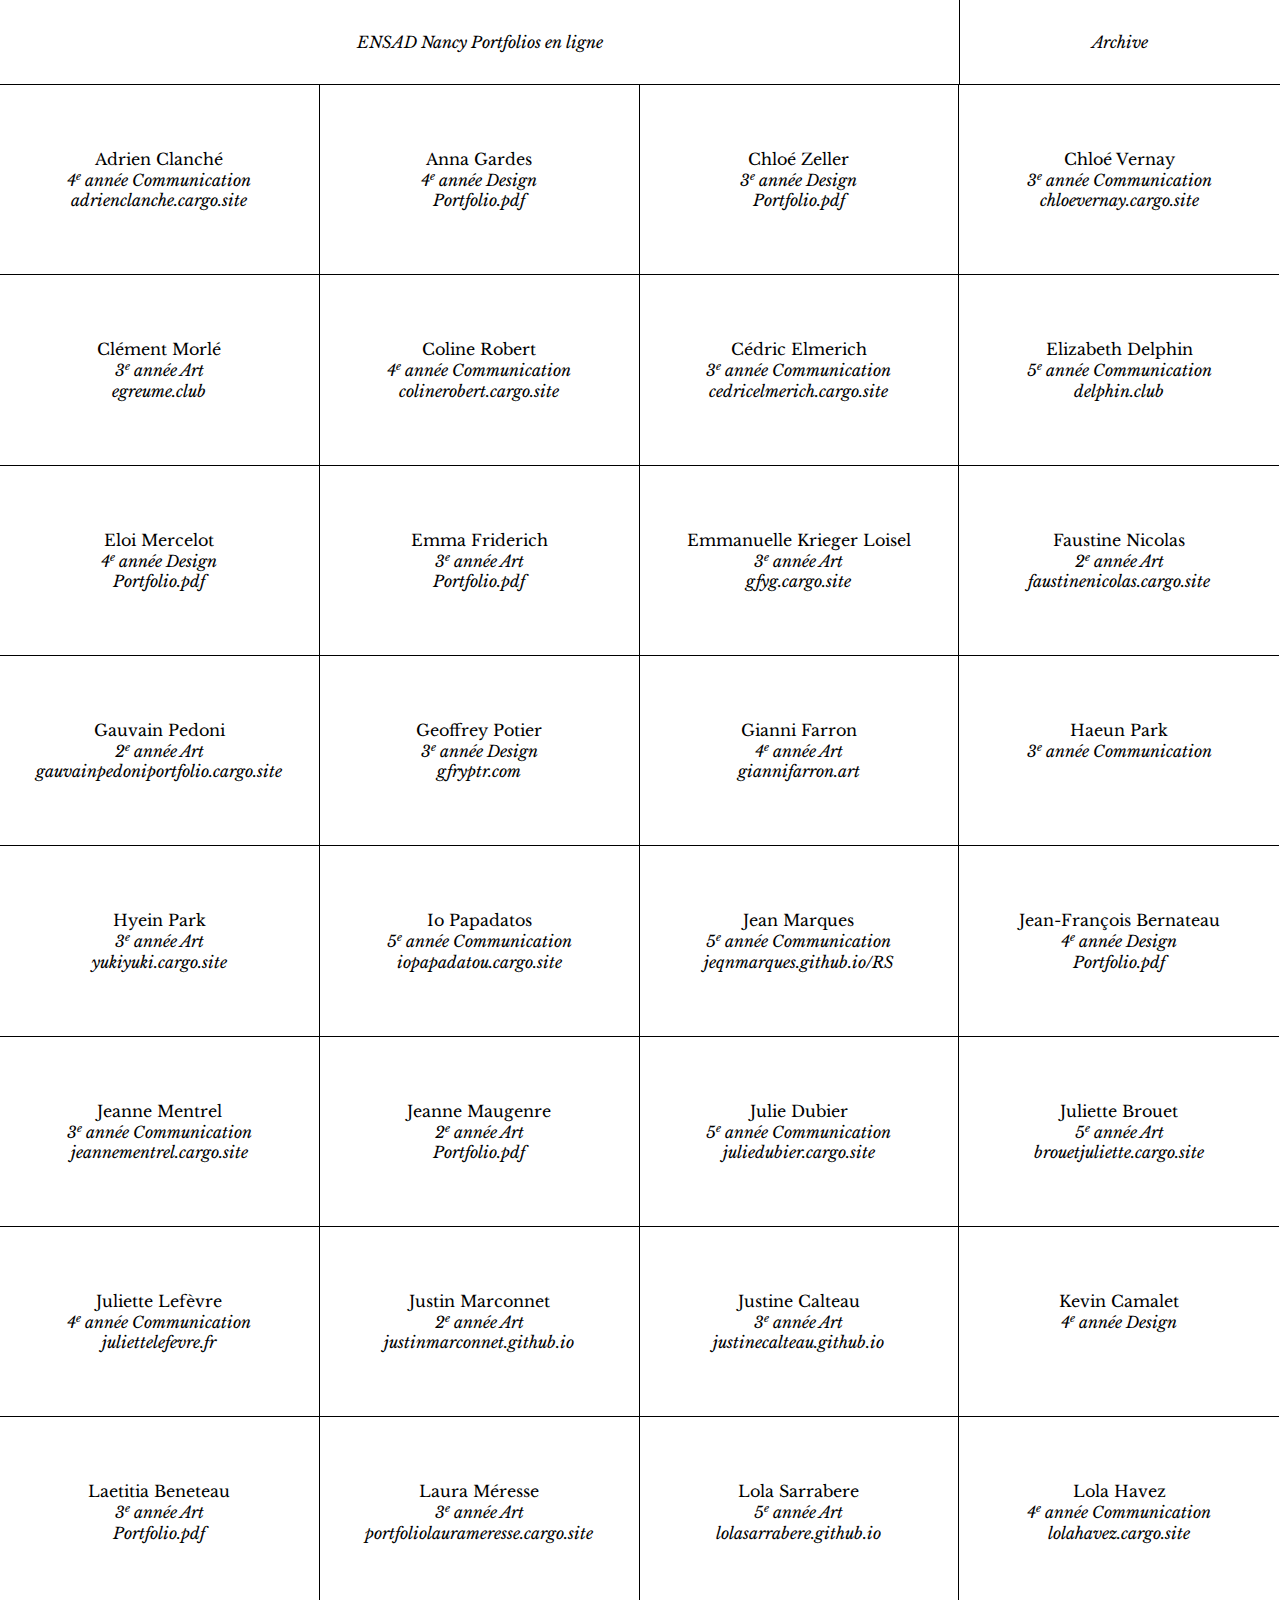
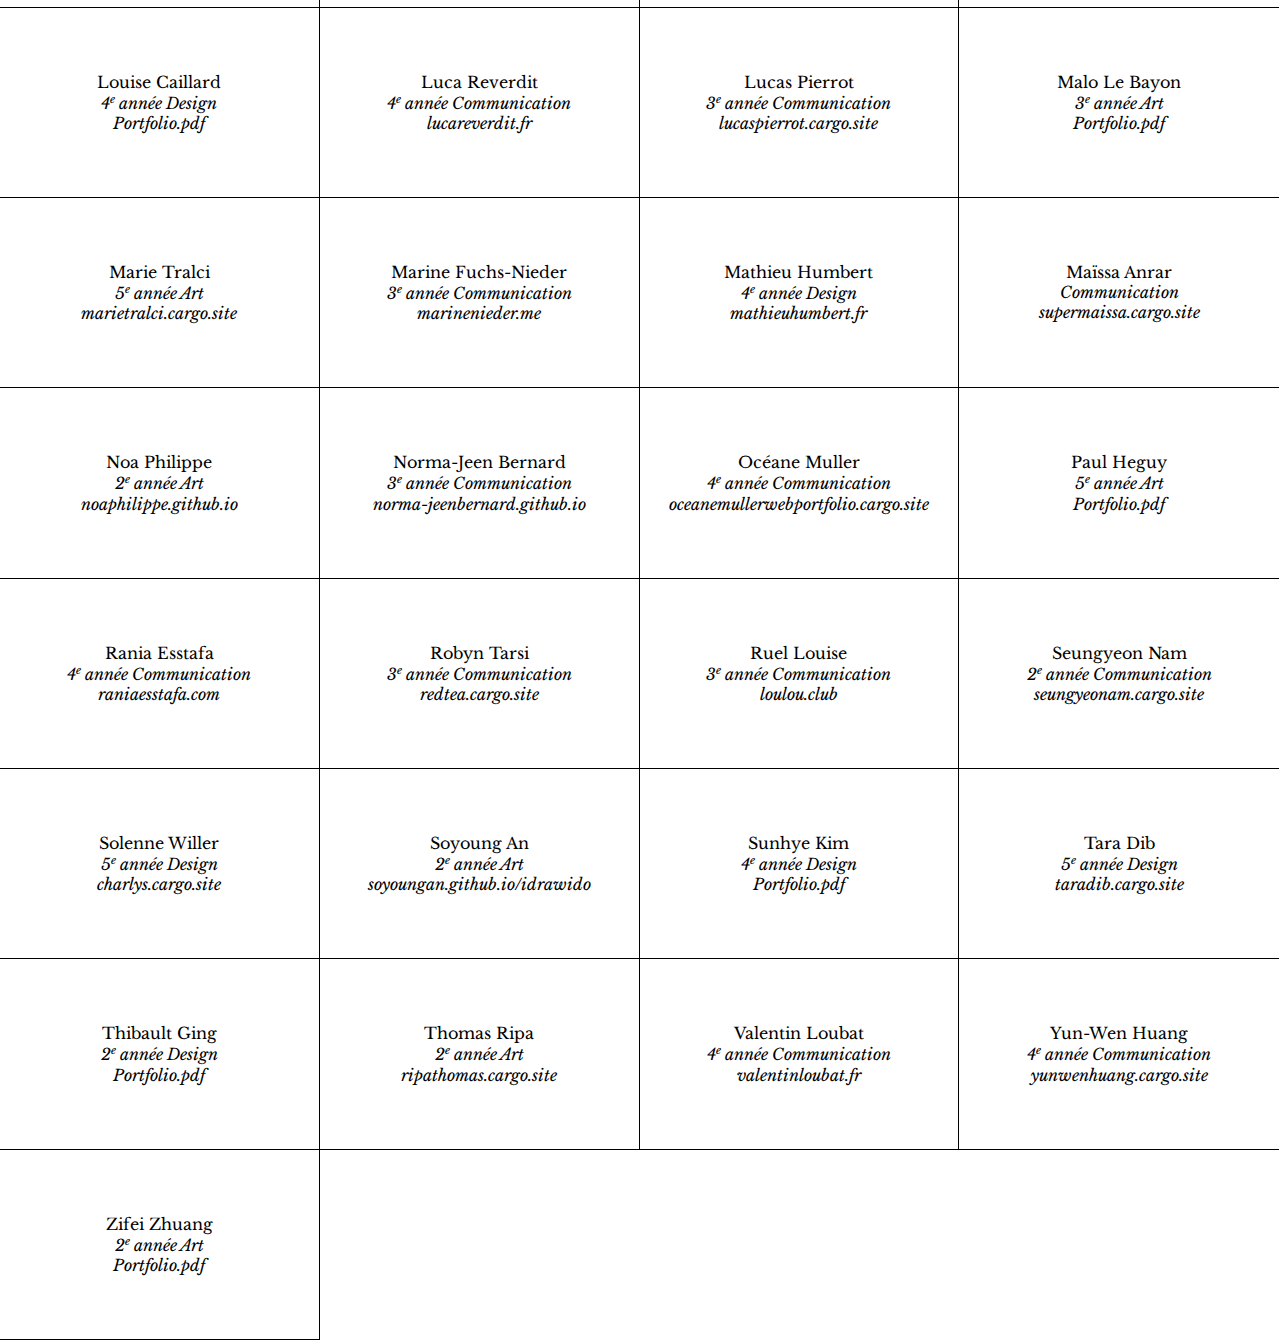
<file: index.html>
<!DOCTYPE html>
<html lang="en">
<head>
    <meta charset="UTF-8">
    <meta name="viewport" content="width=device-width, initial-scale=1.0">
    <link rel="preconnect" href="https://fonts.gstatic.com">
    <link href="https://fonts.googleapis.com/css2?family=Libre+Baskerville:ital,wght@0,400;0,700;1,400&display=swap" rel="stylesheet"> 
    <link rel="stylesheet" href="style.css">
    <title>ENSAD Nancy Portfolios en ligne</title>
</head>
<body>
    <header>
        <a class="header-link" href="/"><h1>ENSAD Nancy <em>Portfolios en ligne</em></h1></a>
        <a class="header-link header-link-archive" href="/archive.html"><div>Archive</div></a>
</header>
    <main>
        <article>
            
            <div class="content">
            <h2>Adrien  Clanché</h2>
            <h3>4<sup>e</sup> année Communication</h3>
            <a href="https://adrienclanche.cargo.site">adrienclanche.cargo.site</a>
            </div>
        </article>
        

        <article>
            <img class="insecte" data-src="images/gardes_anna_design.png" style="top: 67.17864640838484%; left: 58.99096220522887%; transform: translate(-50%, -50%) rotate(162.38947971132083deg)"/>
            <div class="content">
            <h2>Anna Gardes</h2>
            <h3>4<sup>e</sup> année Design</h3>
            <a href="pdf/annagardes-design.pdf">Portfolio.pdf</a>
            </div>
        </article>
        

        <article>
            <img class="insecte" data-src="images/chloe_zeller_design.png" style="top: 69.9927323326694%; left: 56.034781353587164%; transform: translate(-50%, -50%) rotate(92.31985697146503deg)"/>
            <div class="content">
            <h2>Chloé Zeller</h2>
            <h3>3<sup>e</sup> année Design</h3>
            <a href="pdf/Zeller_Chloe_2_design_desktop.pdf.pdf">Portfolio.pdf</a>
            </div>
        </article>
        

        <article>
            <img class="insecte" data-src="images/vernay_chloe-com3.png" style="top: 50.70618728205279%; left: 65.67659509544154%; transform: translate(-50%, -50%) rotate(98.88865279071999deg)"/>
            <div class="content">
            <h2>Chloé Vernay</h2>
            <h3>3<sup>e</sup> année Communication</h3>
            <a href="https://chloevernay.cargo.site">chloevernay.cargo.site</a>
            </div>
        </article>
        

        <article>
            <img class="insecte" data-src="images/Morle_Clement_3art_copie.png" style="top: 41.54844083660647%; left: 60.87002908611006%; transform: translate(-50%, -50%) rotate(38.942670047450285deg)"/>
            <div class="content">
            <h2>Clément  Morlé</h2>
            <h3>3<sup>e</sup> année Art</h3>
            <a href="https://egreume.club">egreume.club</a>
            </div>
        </article>
        

        <article>
            <img class="insecte" data-src="images/Coline_Robert_scarabee.png" style="top: 60.58467176028604%; left: 33.68050655905436%; transform: translate(-50%, -50%) rotate(27.82696907989429deg)"/>
            <div class="content">
            <h2>Coline Robert</h2>
            <h3>4<sup>e</sup> année Communication</h3>
            <a href="https://colinerobert.cargo.site">colinerobert.cargo.site</a>
            </div>
        </article>
        

        <article>
            <img class="insecte" data-src="images/Cedric_elmerich_3com.png" style="top: 55.51271357827608%; left: 32.66157341904989%; transform: translate(-50%, -50%) rotate(158.7837634295354deg)"/>
            <div class="content">
            <h2>Cédric  Elmerich</h2>
            <h3>3<sup>e</sup> année Communication</h3>
            <a href="https://cedricelmerich.cargo.site">cedricelmerich.cargo.site</a>
            </div>
        </article>
        

        <article>
            <img class="insecte" data-src="images/elizabeth_delphin_com.png" style="top: 47.987307662417706%; left: 38.16438376570227%; transform: translate(-50%, -50%) rotate(116.86988152185688deg)"/>
            <div class="content">
            <h2>Elizabeth Delphin</h2>
            <h3>5<sup>e</sup> année Communication</h3>
            <a href="https://delphin.club">delphin.club</a>
            </div>
        </article>
        

        <article>
            
            <div class="content">
            <h2>Eloi Mercelot</h2>
            <h3>4<sup>e</sup> année Design</h3>
            <a href="pdf/mercelot_eloi_4_design_desktop.pdf">Portfolio.pdf</a>
            </div>
        </article>
        

        <article>
            <img class="insecte" data-src="images/friderich_emma_3art.png" style="top: 62.5138969793917%; left: 69.53384493516644%; transform: translate(-50%, -50%) rotate(60.85230334171748deg)"/>
            <div class="content">
            <h2>Emma Friderich</h2>
            <h3>3<sup>e</sup> année Art</h3>
            <a href="pdf/FRIDERICH_Emma_2_pdf_interactif_desktop.pdf">Portfolio.pdf</a>
            </div>
        </article>
        

        <article>
            <img class="insecte" data-src="images/krieger_emmanuelle_art.png" style="top: 65.87181728473604%; left: 53.03945930325162%; transform: translate(-50%, -50%) rotate(22.499490871072542deg)"/>
            <div class="content">
            <h2>Emmanuelle Krieger Loisel </h2>
            <h3>3<sup>e</sup> année Art</h3>
            <a href="https://gfyg.cargo.site">gfyg.cargo.site</a>
            </div>
        </article>
        

        <article>
            <img class="insecte" data-src="images/nicolas_faustine_art.png" style="top: 69.09813624050136%; left: 67.27910589404715%; transform: translate(-50%, -50%) rotate(73.43110489324597deg)"/>
            <div class="content">
            <h2>Faustine Nicolas</h2>
            <h3>2<sup>e</sup> année Art</h3>
            <a href="http://faustinenicolas.cargo.site">faustinenicolas.cargo.site</a>
            </div>
        </article>
        

        <article>
            <img class="insecte" data-src="images/pedoni_gauvain_art.png" style="top: 52.632109149782366%; left: 45.87501152751316%; transform: translate(-50%, -50%) rotate(61.69017424830861deg)"/>
            <div class="content">
            <h2>Gauvain  Pedoni</h2>
            <h3>2<sup>e</sup> année Art</h3>
            <a href="https://gauvainpedoniportfolio.cargo.site">gauvainpedoniportfolio.cargo.site</a>
            </div>
        </article>
        

        <article>
            <img class="insecte" data-src="images/potier_geoffrey_design.png" style="top: 41.82321728751264%; left: 45.558069677823866%; transform: translate(-50%, -50%) rotate(176.2236389566485deg)"/>
            <div class="content">
            <h2>Geoffrey Potier</h2>
            <h3>3<sup>e</sup> année Design</h3>
            <a href="https://gfryptr.com">gfryptr.com</a>
            </div>
        </article>
        

        <article>
            <img class="insecte" data-src="images/farron_gianni_art.png" style="top: 51.56113111168299%; left: 30.2776612641658%; transform: translate(-50%, -50%) rotate(147.6473988405843deg)"/>
            <div class="content">
            <h2>Gianni Farron </h2>
            <h3>4<sup>e</sup> année Art</h3>
            <a href="https://giannifarron.art">giannifarron.art</a>
            </div>
        </article>
        

        <article>
            
            <div class="content">
            <h2>Haeun Park</h2>
            <h3>3<sup>e</sup> année Communication</h3>
            
            </div>
        </article>
        

        <article>
            <img class="insecte" data-src="images/park_hyein_art.png" style="top: 38.85480311203892%; left: 62.541869859731136%; transform: translate(-50%, -50%) rotate(88.07119139377518deg)"/>
            <div class="content">
            <h2>Hyein Park</h2>
            <h3>3<sup>e</sup> année Art</h3>
            <a href="https://yukiyuki.cargo.site">yukiyuki.cargo.site</a>
            </div>
        </article>
        

        <article>
            <img class="insecte" data-src="images/Papadatos_Io_5com.png" style="top: 41.785562586844044%; left: 67.34385721630795%; transform: translate(-50%, -50%) rotate(45.19638986878826deg)"/>
            <div class="content">
            <h2>Io Papadatos</h2>
            <h3>5<sup>e</sup> année Communication</h3>
            <a href="https://iopapadatou.cargo.site">iopapadatou.cargo.site</a>
            </div>
        </article>
        

        <article>
            <img class="insecte" data-src="images/marques_jean_5com.png" style="top: 68.61176248825471%; left: 51.45680342359371%; transform: translate(-50%, -50%) rotate(56.605229720242754deg)"/>
            <div class="content">
            <h2>Jean Marques</h2>
            <h3>5<sup>e</sup> année Communication</h3>
            <a href="https://jeqnmarques.github.io/RS">jeqnmarques.github.io/RS</a>
            </div>
        </article>
        

        <article>
            <img class="insecte" data-src="images/bernateau_jeanfrancois_design.png" style="top: 30.318040017594452%; left: 54.72646452607443%; transform: translate(-50%, -50%) rotate(155.22016796605647deg)"/>
            <div class="content">
            <h2>Jean-François Bernateau</h2>
            <h3>4<sup>e</sup> année Design</h3>
            <a href="pdf/bernateau_jean-francois_4_design_pdf_interactif.pdf">Portfolio.pdf</a>
            </div>
        </article>
        

        <article>
            <img class="insecte" data-src="images/mentrel_jeanne_com_16.png" style="top: 39.56212493884373%; left: 58.5536473013385%; transform: translate(-50%, -50%) rotate(156.90498082315102deg)"/>
            <div class="content">
            <h2>Jeanne Mentrel</h2>
            <h3>3<sup>e</sup> année Communication</h3>
            <a href="https://jeannementrel.cargo.site">jeannementrel.cargo.site</a>
            </div>
        </article>
        

        <article>
            <img class="insecte" data-src="images/maugenre_jeanne_art.png" style="top: 56.44036255989523%; left: 31.83344325270167%; transform: translate(-50%, -50%) rotate(132.0470665070102deg)"/>
            <div class="content">
            <h2>Jeanne Maugenre</h2>
            <h3>2<sup>e</sup> année Art</h3>
            <a href="pdf/maugenre_jeanne_2_art_desktop.pdf">Portfolio.pdf</a>
            </div>
        </article>
        

        <article>
            <img class="insecte" data-src="images/Dubier_Julie_com.png" style="top: 35.16961749796933%; left: 62.014560760639526%; transform: translate(-50%, -50%) rotate(57.74559780026681deg)"/>
            <div class="content">
            <h2>Julie Dubier</h2>
            <h3>5<sup>e</sup> année Communication</h3>
            <a href="https://juliedubier.cargo.site">juliedubier.cargo.site</a>
            </div>
        </article>
        

        <article>
            <img class="insecte" data-src="images/brouet_juliette_art.png" style="top: 57.359161355260056%; left: 33.0283801391096%; transform: translate(-50%, -50%) rotate(17.34012158898389deg)"/>
            <div class="content">
            <h2>Juliette Brouet</h2>
            <h3>5<sup>e</sup> année Art</h3>
            <a href="https://brouetjuliette.cargo.site">brouetjuliette.cargo.site</a>
            </div>
        </article>
        

        <article>
            <img class="insecte" data-src="images/lefevre_juliette_com.png" style="top: 41.45612321246534%; left: 61.59120706169337%; transform: translate(-50%, -50%) rotate(12.903862595287837deg)"/>
            <div class="content">
            <h2>Juliette  Lefèvre</h2>
            <h3>4<sup>e</sup> année Communication</h3>
            <a href="http://juliettelefevre.fr">juliettelefevre.fr</a>
            </div>
        </article>
        

        <article>
            <img class="insecte" data-src="images/marconnet_justin_art.png" style="top: 43.19337049236084%; left: 64.10756027524201%; transform: translate(-50%, -50%) rotate(128.31609200107022deg)"/>
            <div class="content">
            <h2>Justin Marconnet</h2>
            <h3>2<sup>e</sup> année Art</h3>
            <a href="https://justinmarconnet.github.io">justinmarconnet.github.io</a>
            </div>
        </article>
        

        <article>
            <img class="insecte" data-src="images/Calteau_Justine_art.png" style="top: 40.50417190282367%; left: 63.12605318083831%; transform: translate(-50%, -50%) rotate(161.5653067118572deg)"/>
            <div class="content">
            <h2>Justine Calteau</h2>
            <h3>3<sup>e</sup> année Art</h3>
            <a href="http://justinecalteau.github.io">justinecalteau.github.io</a>
            </div>
        </article>
        

        <article>
            
            <div class="content">
            <h2>Kevin Camalet</h2>
            <h3>4<sup>e</sup> année Design</h3>
            
            </div>
        </article>
        

        <article>
            <img class="insecte" data-src="images/beneteau_laetitia_art.png" style="top: 68.55756135385826%; left: 42.15820437246433%; transform: translate(-50%, -50%) rotate(6.12206850448886deg)"/>
            <div class="content">
            <h2>Laetitia Beneteau</h2>
            <h3>3<sup>e</sup> année Art</h3>
            <a href="pdf/beneteau_laetitia_2_pdf_interactif_desktop.pdf">Portfolio.pdf</a>
            </div>
        </article>
        

        <article>
            <img class="insecte" data-src="images/meresse_laura_art.png" style="top: 40.26871579406791%; left: 40.199786289942%; transform: translate(-50%, -50%) rotate(67.87353325499333deg)"/>
            <div class="content">
            <h2>Laura Méresse</h2>
            <h3>3<sup>e</sup> année Art</h3>
            <a href="https://portfoliolaurameresse.cargo.site">portfoliolaurameresse.cargo.site</a>
            </div>
        </article>
        

        <article>
            <img class="insecte" data-src="images/sarrabere_lola_art.png" style="top: 41.64474962482984%; left: 45.70782665916555%; transform: translate(-50%, -50%) rotate(112.04298633985059deg)"/>
            <div class="content">
            <h2>Lola Sarrabere</h2>
            <h3>5<sup>e</sup> année Art</h3>
            <a href="https://lolasarrabere.github.io">lolasarrabere.github.io</a>
            </div>
        </article>
        

        <article>
            <img class="insecte" data-src="images/lola_havez_com.png" style="top: 65.68865226353229%; left: 61.19755785980733%; transform: translate(-50%, -50%) rotate(95.78676572044554deg)"/>
            <div class="content">
            <h2>Lola Havez</h2>
            <h3>4<sup>e</sup> année Communication</h3>
            <a href="https://lolahavez.cargo.site">lolahavez.cargo.site</a>
            </div>
        </article>
        

        <article>
            <img class="insecte" data-src="images/louise_caillard_designpng.png" style="top: 37.75015168279307%; left: 39.928777921539066%; transform: translate(-50%, -50%) rotate(163.94907507976734deg)"/>
            <div class="content">
            <h2>Louise Caillard</h2>
            <h3>4<sup>e</sup> année Design</h3>
            <a href="pdf/caillard_louise_4_design_desktop.pdf">Portfolio.pdf</a>
            </div>
        </article>
        

        <article>
            <img class="insecte" data-src="images/luca_reverdit_com.png" style="top: 60.74964434213407%; left: 50.910190590901806%; transform: translate(-50%, -50%) rotate(19.424493943152413deg)"/>
            <div class="content">
            <h2>Luca Reverdit</h2>
            <h3>4<sup>e</sup> année Communication</h3>
            <a href="http://lucareverdit.fr">lucareverdit.fr</a>
            </div>
        </article>
        

        <article>
            <img class="insecte" data-src="images/Pierrot_Lucas_Communication.png" style="top: 33.65078742561781%; left: 44.880828288857295%; transform: translate(-50%, -50%) rotate(22.250202991731783deg)"/>
            <div class="content">
            <h2>Lucas Pierrot</h2>
            <h3>3<sup>e</sup> année Communication</h3>
            <a href="https://lucaspierrot.cargo.site">lucaspierrot.cargo.site</a>
            </div>
        </article>
        

        <article>
            <img class="insecte" data-src="images/le-bayon_malo_art.png" style="top: 66.62737688623861%; left: 39.125326546880274%; transform: translate(-50%, -50%) rotate(141.64787329229804deg)"/>
            <div class="content">
            <h2>Malo Le Bayon</h2>
            <h3>3<sup>e</sup> année Art</h3>
            <a href="pdf/LE_BAYON_Malo_2_art_desktop.pdf">Portfolio.pdf</a>
            </div>
        </article>
        

        <article>
            <img class="insecte" data-src="images/Marie_tralci_5art.png" style="top: 42.435619077468516%; left: 48.088806355467085%; transform: translate(-50%, -50%) rotate(145.44331099035557deg)"/>
            <div class="content">
            <h2>Marie Tralci</h2>
            <h3>5<sup>e</sup> année Art</h3>
            <a href="https://marietralci.cargo.site">marietralci.cargo.site</a>
            </div>
        </article>
        

        <article>
            <img class="insecte" data-src="images/fuchs-nieder_marine_com.png" style="top: 58.684431347732726%; left: 47.629509835114995%; transform: translate(-50%, -50%) rotate(104.95728340866523deg)"/>
            <div class="content">
            <h2>Marine Fuchs-Nieder</h2>
            <h3>3<sup>e</sup> année Communication</h3>
            <a href="http://marinenieder.me">marinenieder.me</a>
            </div>
        </article>
        

        <article>
            <img class="insecte" data-src="images/humbert_mathieu_design.png" style="top: 53.7501378184505%; left: 48.82001891102408%; transform: translate(-50%, -50%) rotate(132.0561531199261deg)"/>
            <div class="content">
            <h2>Mathieu Humbert</h2>
            <h3>4<sup>e</sup> année Design</h3>
            <a href="http://mathieuhumbert.fr">mathieuhumbert.fr</a>
            </div>
        </article>
        

        <article>
            <img class="insecte" data-src="images/anrar_maissa_com.png" style="top: 67.2409716189038%; left: 65.83288223732734%; transform: translate(-50%, -50%) rotate(82.60663656158249deg)"/>
            <div class="content">
            <h2>Maïssa Anrar</h2>
            <h3> Communication</h3>
            <a href="https://supermaissa.cargo.site">supermaissa.cargo.site</a>
            </div>
        </article>
        

        <article>
            <img class="insecte" data-src="images/philippe_noa_2art.png" style="top: 52.10374782565041%; left: 39.92003909859364%; transform: translate(-50%, -50%) rotate(125.163816848479deg)"/>
            <div class="content">
            <h2>Noa Philippe</h2>
            <h3>2<sup>e</sup> année Art</h3>
            <a href="https://noaphilippe.github.io">noaphilippe.github.io</a>
            </div>
        </article>
        

        <article>
            <img class="insecte" data-src="images/bernard_norma-jeen_com.png" style="top: 68.5665133729748%; left: 39.53350068576229%; transform: translate(-50%, -50%) rotate(111.38422296914187deg)"/>
            <div class="content">
            <h2>Norma-Jeen Bernard</h2>
            <h3>3<sup>e</sup> année Communication</h3>
            <a href="https://norma-jeenbernard.github.io">norma-jeenbernard.github.io</a>
            </div>
        </article>
        

        <article>
            <img class="insecte" data-src="images/Oceane_Muller_4Com.png" style="top: 56.694187763273334%; left: 45.09692493537972%; transform: translate(-50%, -50%) rotate(26.58503228897024deg)"/>
            <div class="content">
            <h2>Océane Muller</h2>
            <h3>4<sup>e</sup> année Communication</h3>
            <a href="https://oceanemullerwebportfolio.cargo.site">oceanemullerwebportfolio.cargo.site</a>
            </div>
        </article>
        

        <article>
            <img class="insecte" data-src="images/Paul_Heguy_Art.png" style="top: 53.26757692224562%; left: 56.243932634161446%; transform: translate(-50%, -50%) rotate(24.60502525971732deg)"/>
            <div class="content">
            <h2>Paul Heguy</h2>
            <h3>5<sup>e</sup> année Art</h3>
            <a href="pdf/Heguy_Paul_5_Art-Desktop.pdf">Portfolio.pdf</a>
            </div>
        </article>
        

        <article>
            <img class="insecte" data-src="images/esstafa_rania_com.png" style="top: 59.51540455534668%; left: 48.76723573094071%; transform: translate(-50%, -50%) rotate(80.83755428901372deg)"/>
            <div class="content">
            <h2>Rania Esstafa</h2>
            <h3>4<sup>e</sup> année Communication</h3>
            <a href="http://raniaesstafa.com">raniaesstafa.com</a>
            </div>
        </article>
        

        <article>
            <img class="insecte" data-src="images/tarsi_robyn_com.png" style="top: 61.004382437403244%; left: 51.34697795425367%; transform: translate(-50%, -50%) rotate(10.739188825062595deg)"/>
            <div class="content">
            <h2>Robyn Tarsi</h2>
            <h3>3<sup>e</sup> année Communication</h3>
            <a href="http://redtea.cargo.site">redtea.cargo.site</a>
            </div>
        </article>
        

        <article>
            <img class="insecte" data-src="images/louise_ruel_3com.png" style="top: 40.90959237644908%; left: 30.828739864997413%; transform: translate(-50%, -50%) rotate(100.64815678474696deg)"/>
            <div class="content">
            <h2>Ruel Louise</h2>
            <h3>3<sup>e</sup> année Communication</h3>
            <a href="https://loulou.club">loulou.club</a>
            </div>
        </article>
        

        <article>
            <img class="insecte" data-src="images/nam_seungyeon_com.png" style="top: 58.399764855298514%; left: 43.81057547996423%; transform: translate(-50%, -50%) rotate(153.92359311266753deg)"/>
            <div class="content">
            <h2>Seungyeon Nam</h2>
            <h3>2<sup>e</sup> année Communication</h3>
            <a href="https://seungyeonam.cargo.site">seungyeonam.cargo.site</a>
            </div>
        </article>
        

        <article>
            <img class="insecte" data-src="images/willer_solenne_design.jpg.png" style="top: 43.82172294269008%; left: 34.32272332175237%; transform: translate(-50%, -50%) rotate(31.087983370635783deg)"/>
            <div class="content">
            <h2>Solenne Willer</h2>
            <h3>5<sup>e</sup> année Design</h3>
            <a href="https://charlys.cargo.site">charlys.cargo.site</a>
            </div>
        </article>
        

        <article>
            <img class="insecte" data-src="images/an_soyoung_art.png" style="top: 55.12466390832253%; left: 31.235632112742127%; transform: translate(-50%, -50%) rotate(41.88346055934646deg)"/>
            <div class="content">
            <h2>Soyoung An</h2>
            <h3>2<sup>e</sup> année Art</h3>
            <a href="https://soyoungan.github.io/idrawido">soyoungan.github.io/idrawido</a>
            </div>
        </article>
        

        <article>
            <img class="insecte" data-src="images/Kim_Sunhye_4design.png" style="top: 36.4928685249739%; left: 44.61498895144384%; transform: translate(-50%, -50%) rotate(59.65335622784741deg)"/>
            <div class="content">
            <h2>Sunhye Kim</h2>
            <h3>4<sup>e</sup> année Design</h3>
            <a href="pdf/Kim_Sunhye_4_design_desktop.pdf">Portfolio.pdf</a>
            </div>
        </article>
        

        <article>
            <img class="insecte" data-src="images/dib_tara_design.png" style="top: 35.752322236665506%; left: 55.11377561441444%; transform: translate(-50%, -50%) rotate(49.02686859783425deg)"/>
            <div class="content">
            <h2>Tara Dib</h2>
            <h3>5<sup>e</sup> année Design</h3>
            <a href="http://taradib.cargo.site ">taradib.cargo.site </a>
            </div>
        </article>
        

        <article>
            <img class="insecte" data-src="images/ging_thibault_design.png" style="top: 32.317525061436996%; left: 49.55362492051036%; transform: translate(-50%, -50%) rotate(97.8781518066533deg)"/>
            <div class="content">
            <h2>Thibault Ging</h2>
            <h3>2<sup>e</sup> année Design</h3>
            <a href="pdf/ging_thibault_2_design_desktop.pdf">Portfolio.pdf</a>
            </div>
        </article>
        

        <article>
            <img class="insecte" data-src="images/ripa_thomas_art.png" style="top: 32.763885499891856%; left: 57.40444789909069%; transform: translate(-50%, -50%) rotate(102.4316410041272deg)"/>
            <div class="content">
            <h2>Thomas Ripa</h2>
            <h3>2<sup>e</sup> année Art</h3>
            <a href="https://ripathomas.cargo.site">ripathomas.cargo.site</a>
            </div>
        </article>
        

        <article>
            <img class="insecte" data-src="images/loubat_valentin_com.png" style="top: 47.448318399924894%; left: 58.89862410605423%; transform: translate(-50%, -50%) rotate(165.51839756963113deg)"/>
            <div class="content">
            <h2>Valentin  Loubat</h2>
            <h3>4<sup>e</sup> année Communication</h3>
            <a href="http://valentinloubat.fr">valentinloubat.fr</a>
            </div>
        </article>
        

        <article>
            <img class="insecte" data-src="images/Huang_Yun-Wen_com.png" style="top: 47.010176304183204%; left: 69.82585187410501%; transform: translate(-50%, -50%) rotate(120.13118468418018deg)"/>
            <div class="content">
            <h2>Yun-Wen Huang</h2>
            <h3>4<sup>e</sup> année Communication</h3>
            <a href="https://yunwenhuang.cargo.site">yunwenhuang.cargo.site</a>
            </div>
        </article>
        

        <article>
            <img class="insecte" data-src="images/zhuang_zifei_art2.png" style="top: 56.54606113338972%; left: 65.21495484899967%; transform: translate(-50%, -50%) rotate(75.61614320034931deg)"/>
            <div class="content">
            <h2>Zifei Zhuang</h2>
            <h3>2<sup>e</sup> année Art</h3>
            <a href="pdf/zifei_zhuang_2art_wed.pdf">Portfolio.pdf</a>
            </div>
        </article>
        
    </main>
    <script>
        Array.from(document.querySelectorAll('article')).forEach(function(article) {
            article.addEventListener('mouseenter', function() {
                var i = article.querySelector('img');
                if (!i) return;
                if (i.getAttribute('src')) return;
                i.setAttribute('src', i.getAttribute('data-src'));
                i.classList.add('loaded'); 
            });
        });
    </script>
</body>
</html>
</file>
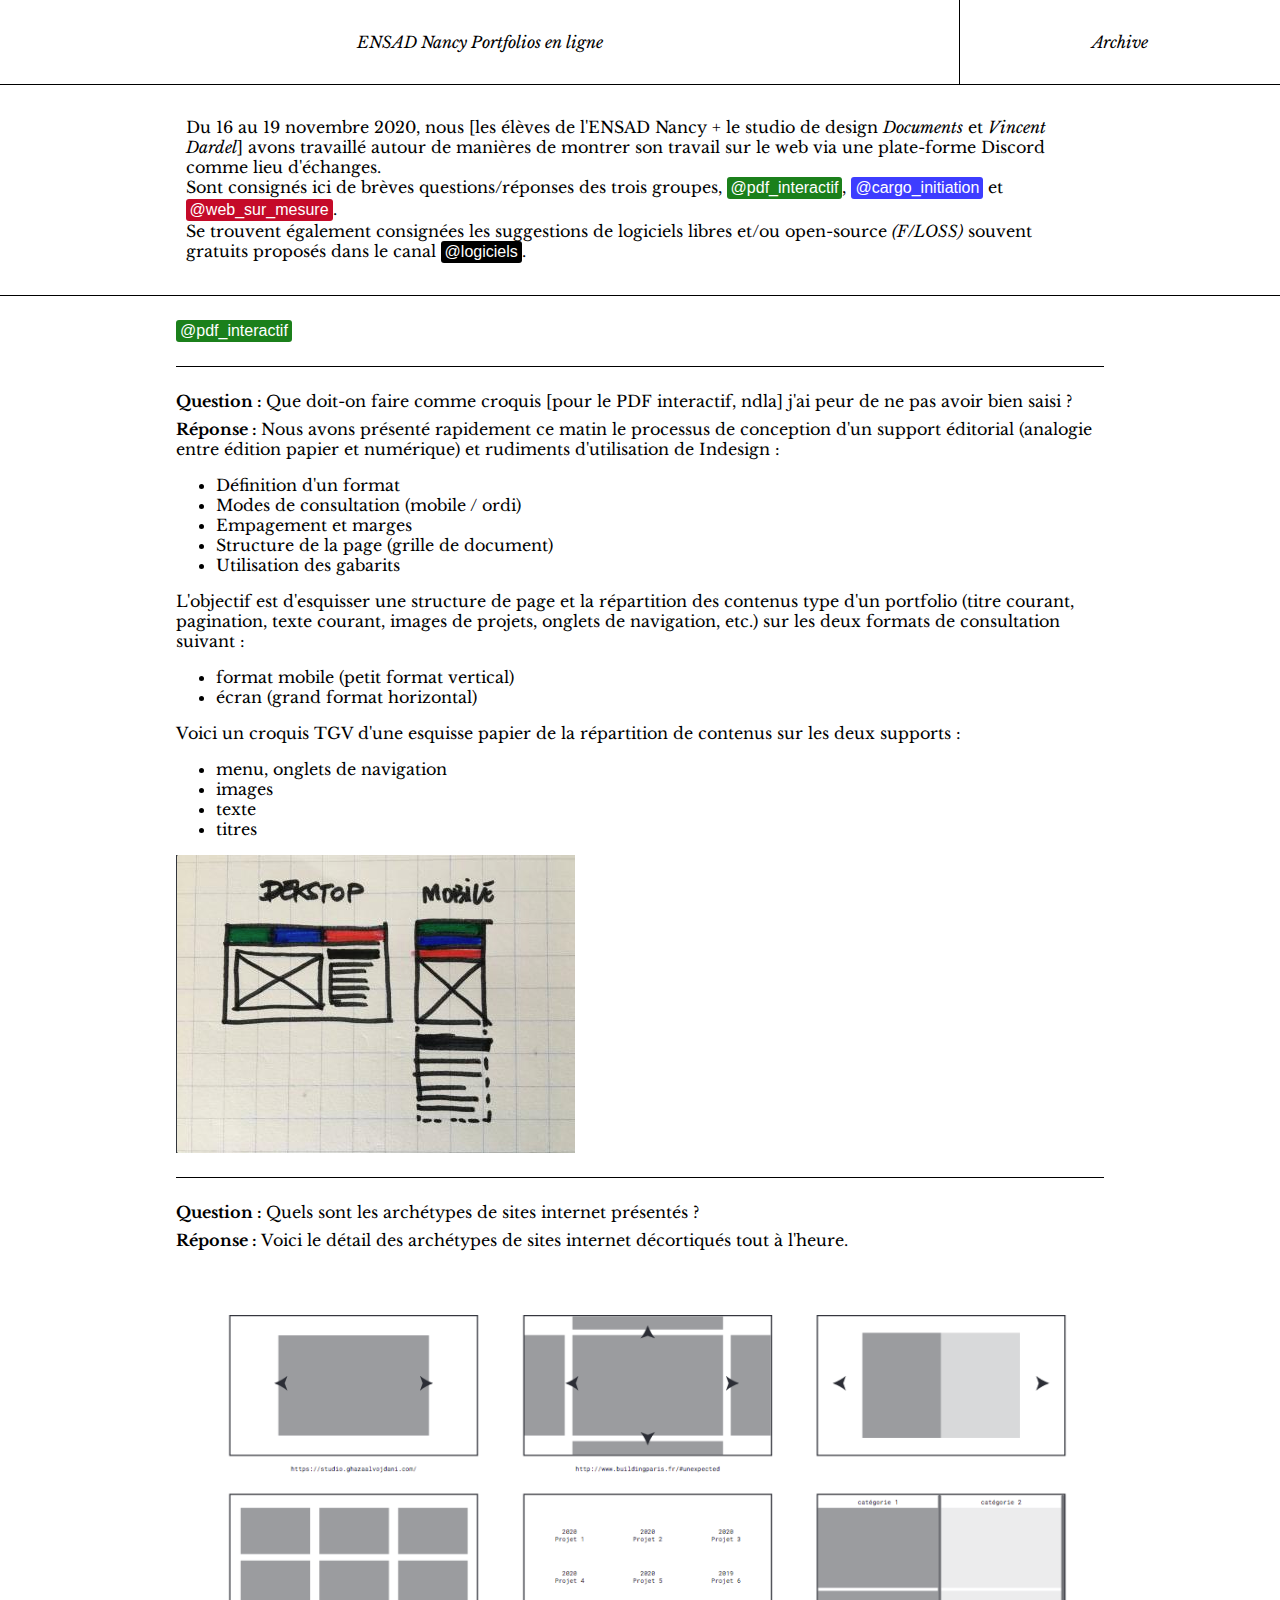
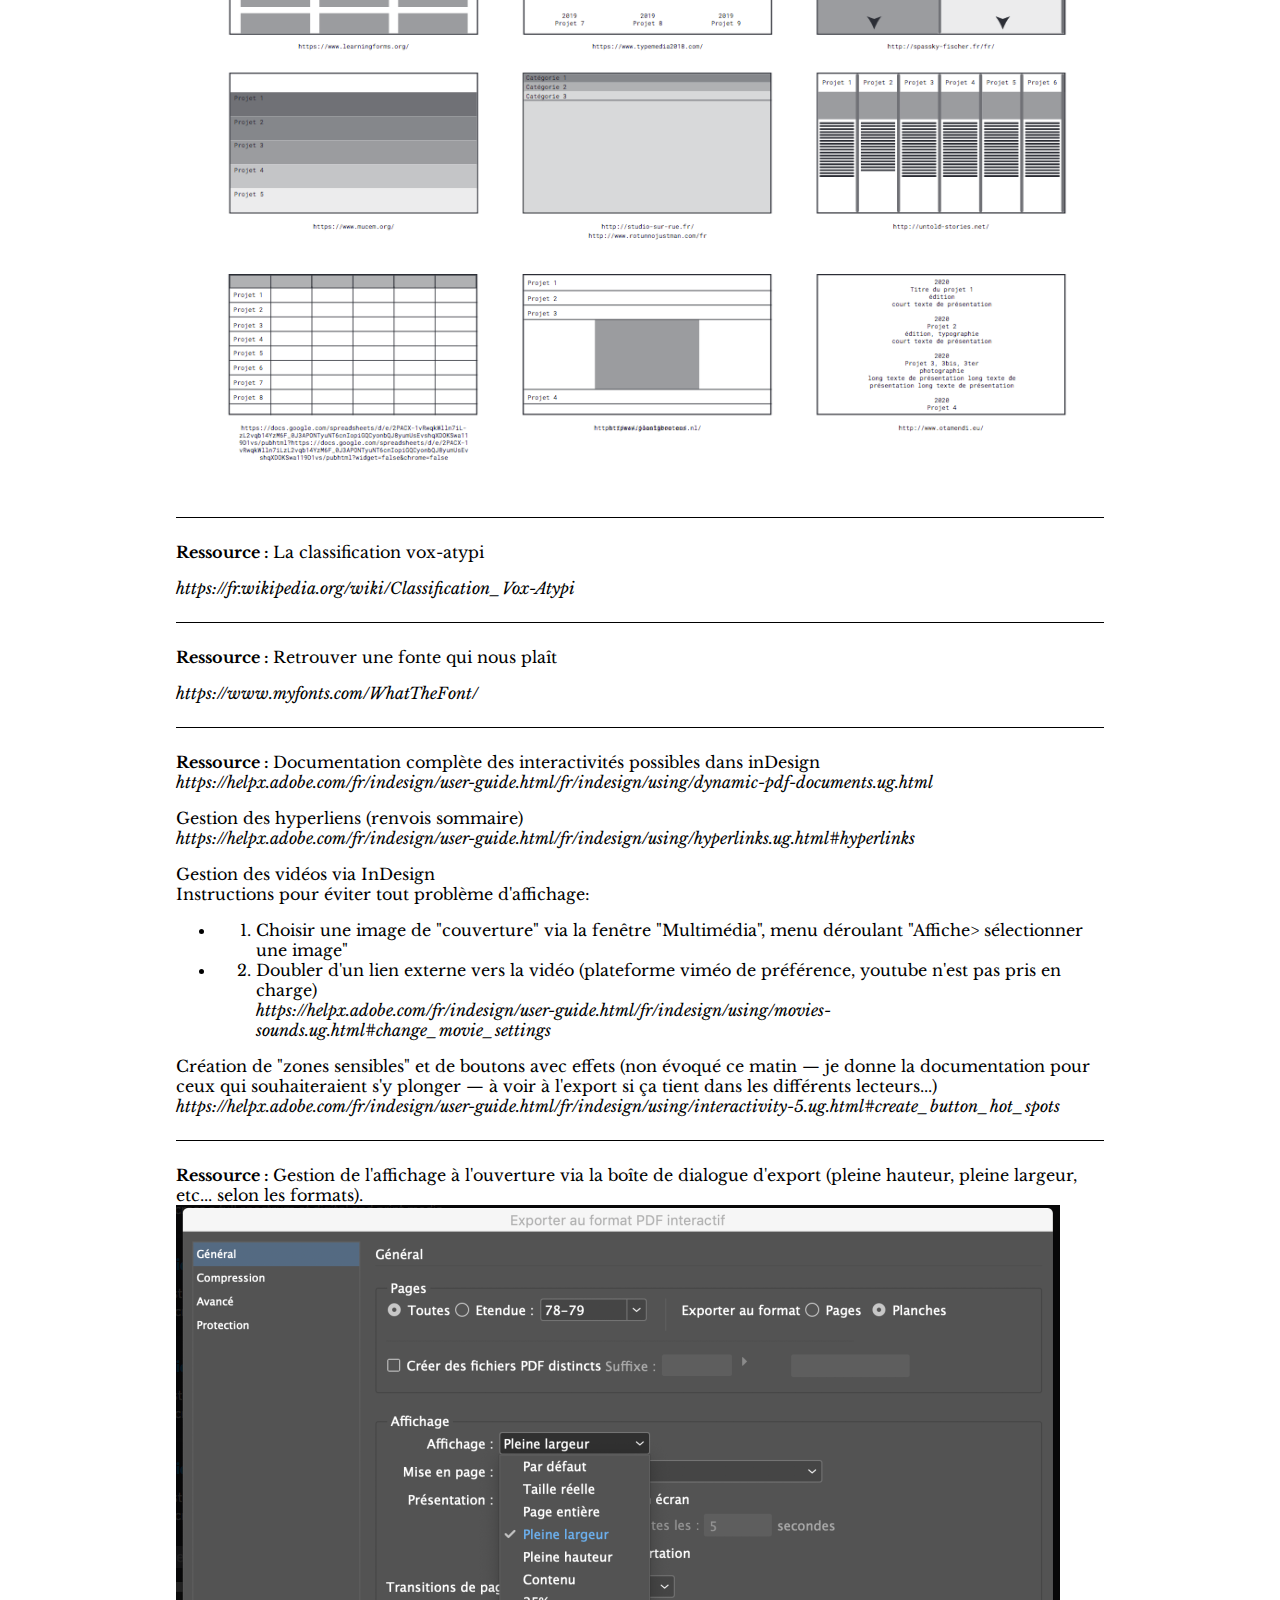
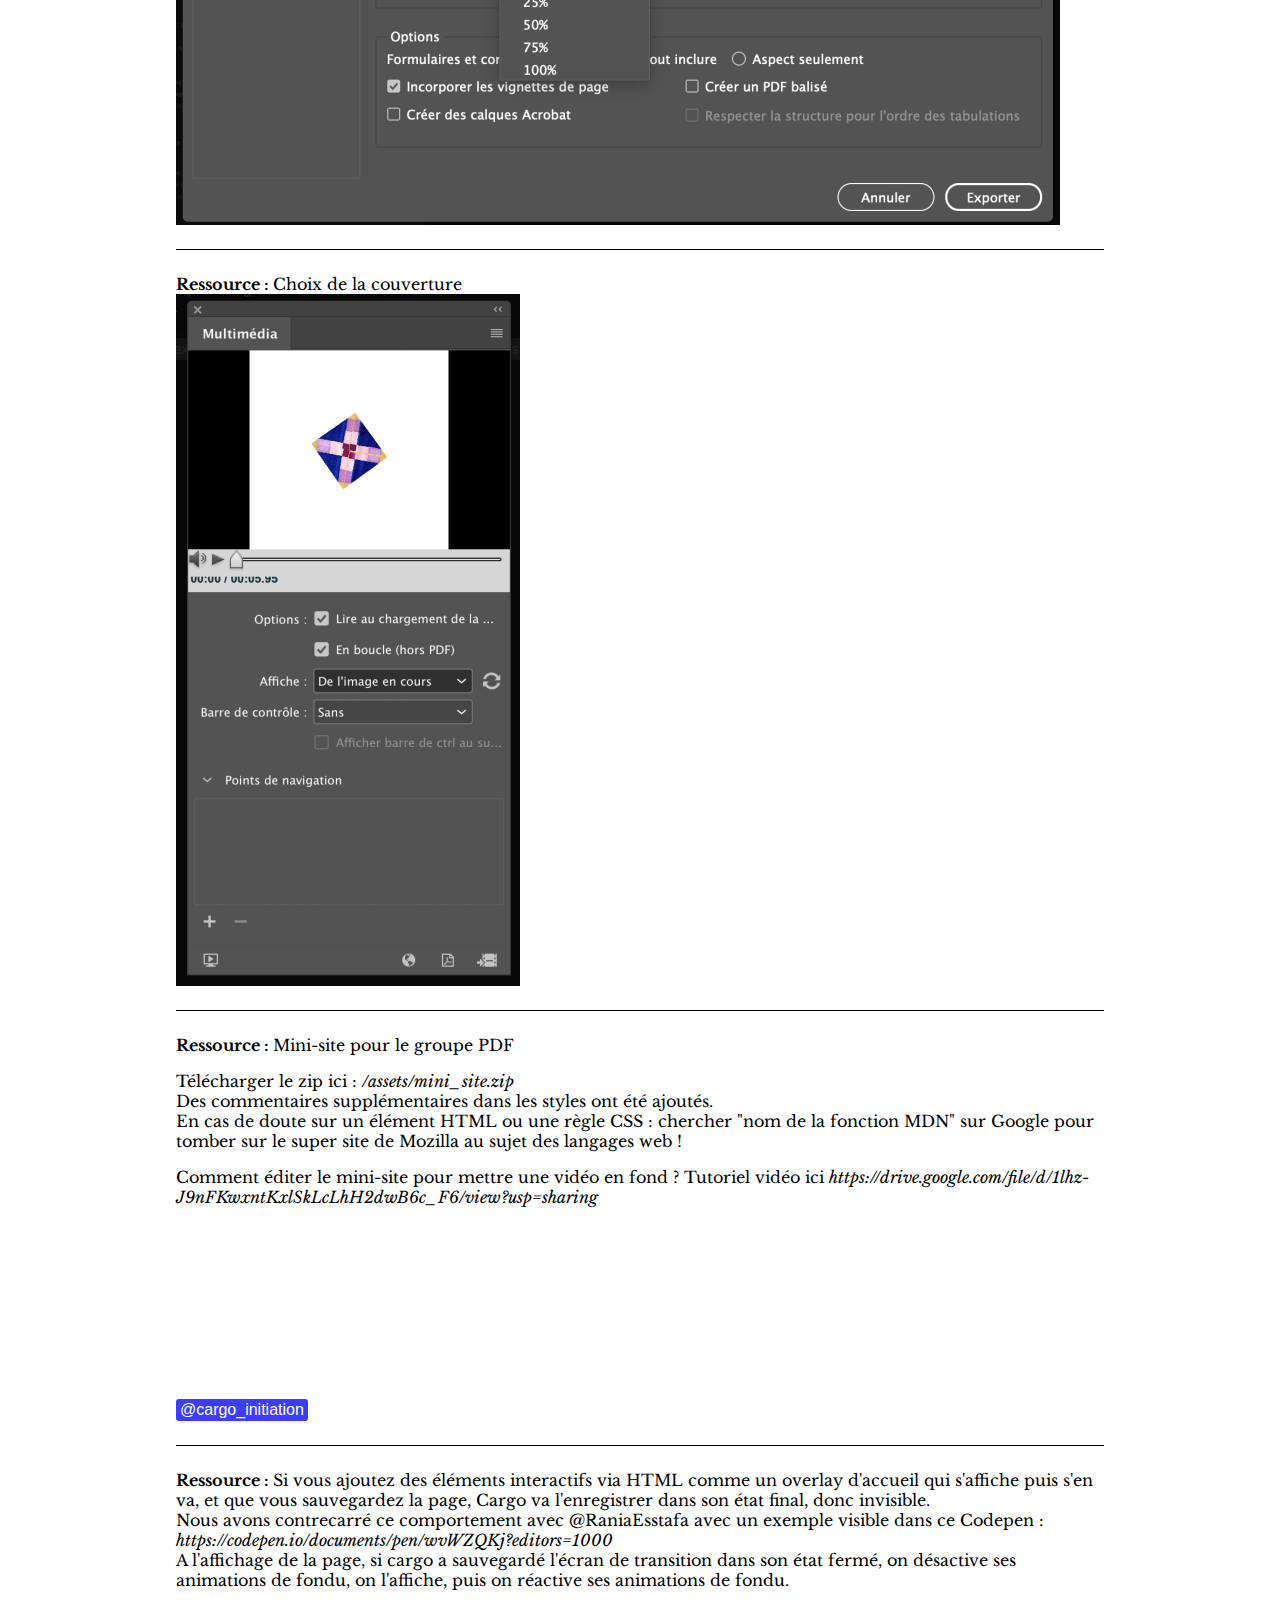
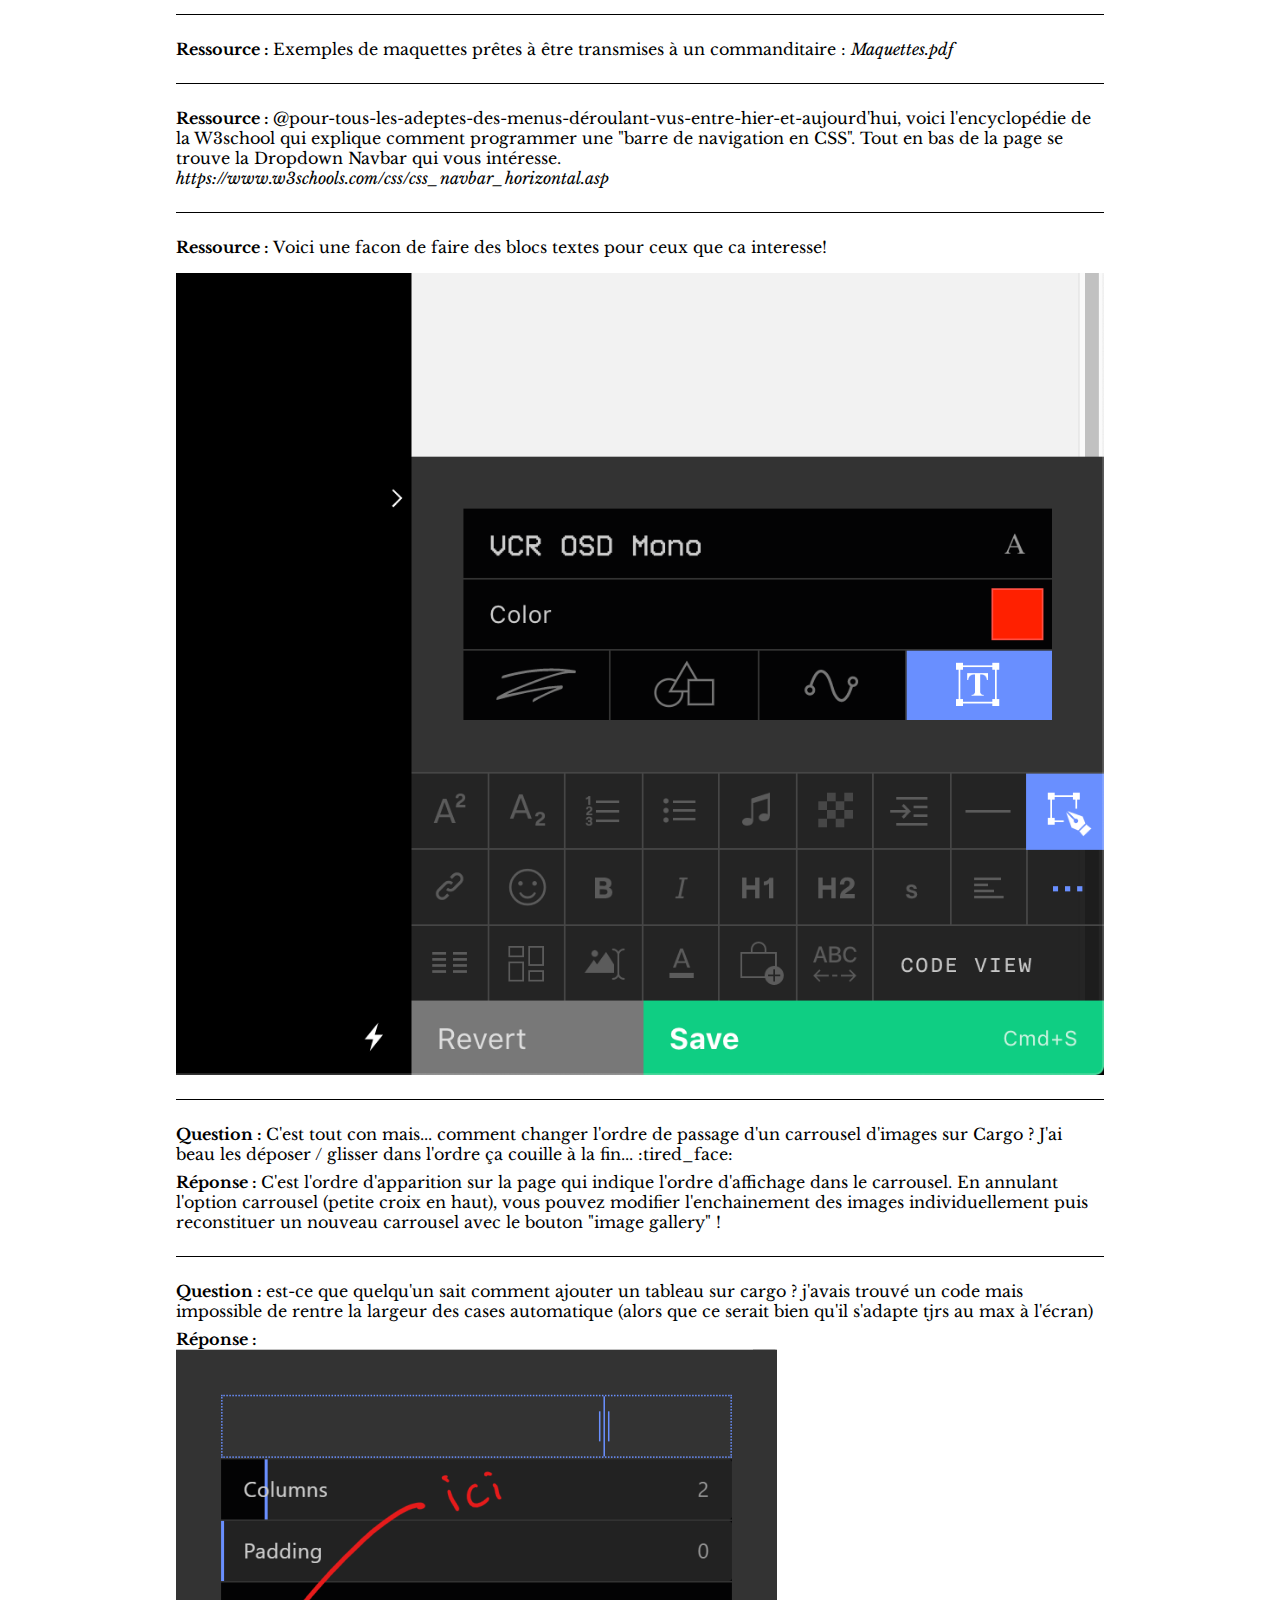
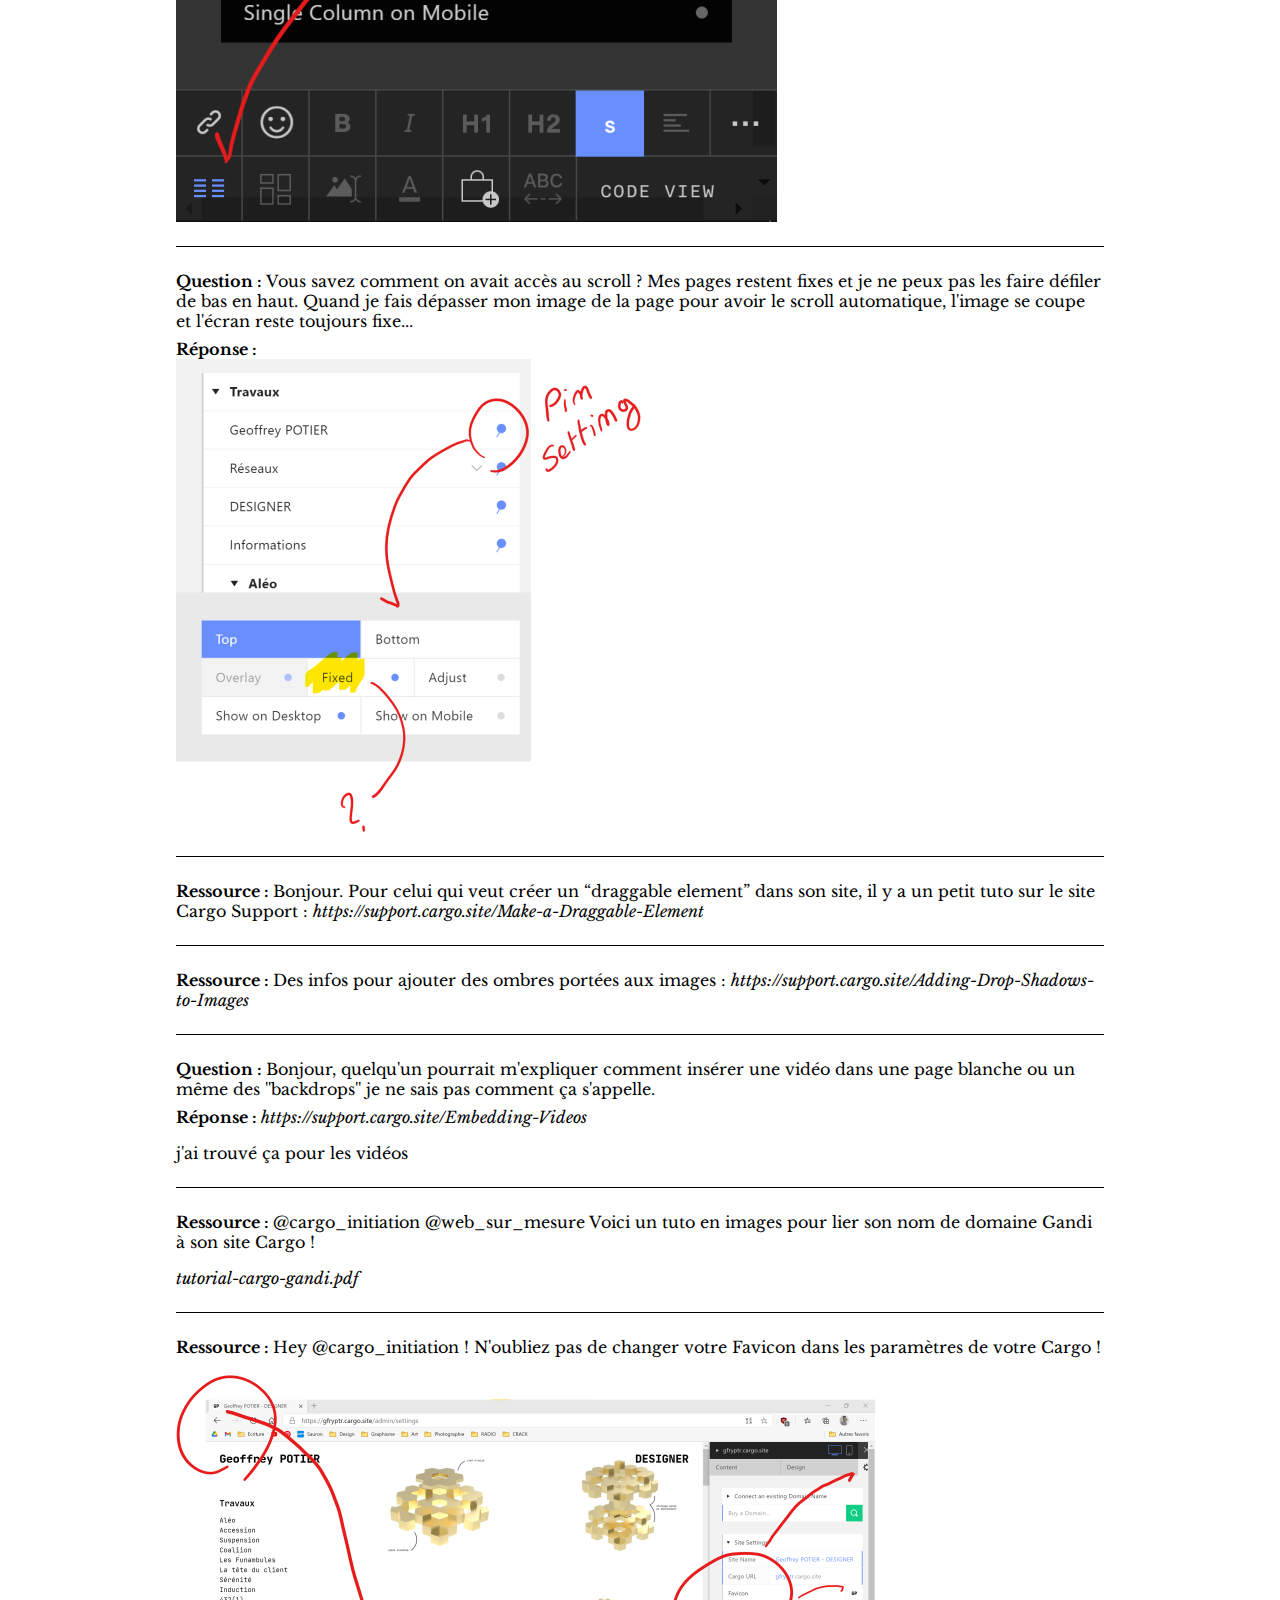
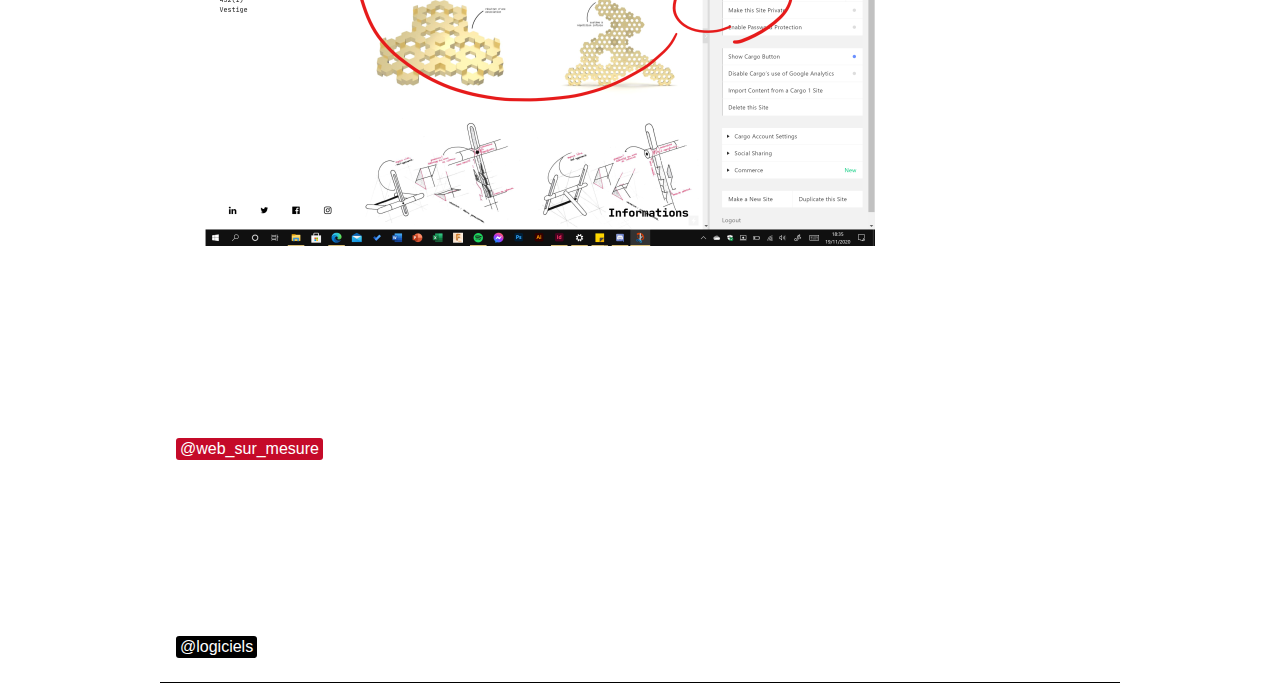
<file: archive.html>
<!DOCTYPE html>
<html lang="en">

<head>
    <meta charset="UTF-8">
    <meta name="viewport" content="width=device-width, initial-scale=1.0">
    <link rel="preconnect" href="https://fonts.gstatic.com">
    <link href="https://fonts.googleapis.com/css2?family=Libre+Baskerville:ital,wght@0,400;0,700;1,400&display=swap"
        rel="stylesheet">
    <link rel="stylesheet" href="style.css">
    <title>ENSAD Nancy Portfolios en ligne</title>
</head>

<body>
    <header>
        <a class="header-link" href="/"><h1>ENSAD Nancy <em>Portfolios en ligne</em></h1></a>
        <a class="header-link header-link-archive" href="/archive.html"><div>Archive</div></a>
    </header>
    <main class="page-archive">
            <div class="archive-intro">
                <p>Du 16 au 19 novembre 2020, nous [les élèves de l'ENSAD Nancy + le studio de design <a href="https://documents.design">Documents</a> et
                    <a href="https://abstock.org/">Vincent Dardel</a>] avons travaillé autour de manières de montrer son travail sur le web via une
                    plate-forme Discord comme lieu d'échanges.<br>Sont consignés ici de brèves questions/réponses des
                    trois groupes, <span class="tag-name pdf_interactif">@pdf_interactif</span>,
                    <span class="tag-name cargo_initiation">@cargo_initiation</span> et
                    <span class="tag-name web_sur_mesure">@web_sur_mesure</span>.<br>
                Se trouvent également consignées les suggestions de logiciels libres et/ou open-source <a href="https://fr.wikipedia.org/wiki/Free/Libre_Open_Source_Software">(F/LOSS)</a> souvent gratuits proposés dans le canal <span class="tag-name logiciels">@logiciels</span>.</p>
            </div>
            <div class="columns">
                <div class="column">
                    <div class="tag-name pdf_interactif">@pdf_interactif</div>
                    <div class="q-a">
                        <div class="q">
Que doit-on faire comme croquis [pour le PDF interactif, ndla] j'ai peur de ne pas avoir bien saisi ?</div>
                        <div class="a">
Nous avons présenté rapidement ce matin le processus de conception d'un support éditorial (analogie entre édition papier et numérique) et rudiments d'utilisation de Indesign : 
- Définition d'un format 
- Modes de consultation (mobile / ordi)
- Empagement et marges
- Structure de la page (grille de document)
- Utilisation des gabarits 

L'objectif est d'esquisser une structure de page et la répartition des contenus type d'un portfolio (titre courant, pagination, texte courant, images de projets, onglets de navigation, etc.) sur les deux formats de consultation suivant : 
- format mobile (petit format vertical) 
- écran (grand format horizontal)

Voici un croquis TGV d'une esquisse papier de la répartition de contenus sur les deux supports :
- menu, onglets de navigation
- images
- texte
- titres

![](assets/tgv.png)
                        </div>
                    </div>
                <div class="q-a">
                    <div class="q">
                        Quels sont les archétypes de sites internet présentés ?
                    </div>
                    <div class="a">
Voici le détail des archétypes de sites internet décortiqués tout à l'heure.

[![](/assets/archetypes.png)](/assets/archetypes.pdf)
                    </div>
                </div>
                <div class="q-a">
                    <div class="r">
La classification vox-atypi

https://fr.wikipedia.org/wiki/Classification_Vox-Atypi

</div>
                </div>
<div class="q-a">
    <div class="r">
Retrouver une fonte qui nous plaît

https://www.myfonts.com/WhatTheFont/

</div>
</div>

<div class="q-a">
    <div class="r">
Documentation complète des interactivités possibles dans inDesign  
https://helpx.adobe.com/fr/indesign/user-guide.html/fr/indesign/using/dynamic-pdf-documents.ug.html

Gestion des hyperliens (renvois sommaire)  
https://helpx.adobe.com/fr/indesign/user-guide.html/fr/indesign/using/hyperlinks.ug.html#hyperlinks

Gestion des vidéos via InDesign  
Instructions pour éviter tout problème d'affichage:
- 01. Choisir une image de "couverture" via la fenêtre "Multimédia", menu déroulant "Affiche> sélectionner une image"
- 02. Doubler d'un lien externe vers la vidéo (plateforme viméo de préférence, youtube n'est pas pris en charge)    
https://helpx.adobe.com/fr/indesign/user-guide.html/fr/indesign/using/movies-sounds.ug.html#change_movie_settings

Création de "zones sensibles" et de boutons avec effets (non évoqué ce matin — je donne la documentation pour ceux qui souhaiteraient s'y plonger — à voir à l'export si ça tient dans les différents lecteurs...)  
https://helpx.adobe.com/fr/indesign/user-guide.html/fr/indesign/using/interactivity-5.ug.html#create_button_hot_spots
    </div>
</div>
<div class="q-a">
    <div class="r">
Gestion de l'affichage à l'ouverture via la boîte de dialogue d'export (pleine hauteur, pleine largeur, etc... selon les formats).  
![](/assets/ouverture.png)
    </div>
</div>
<div class="q-a">
    <div class="r">
Choix de la couverture  
![](/assets/affiche.png)
    </div>
</div>
<div class="q-a">
    <div class="r">Mini-site pour le groupe PDF

Télécharger le zip ici : [/assets/mini_site.zip](/assets/mini_site.zip)  
Des commentaires supplémentaires dans les styles ont été ajoutés.    
En cas de doute sur un élément HTML ou une règle CSS : chercher "nom de la fonction MDN" sur Google pour tomber sur le super site de Mozilla au sujet des langages web !  

Comment éditer le mini-site pour mettre une vidéo en fond ? 
Tutoriel vidéo ici  https://drive.google.com/file/d/1lhz-J9nFKwxntKxlSkLcLhH2dwB6c_F6/view?usp=sharing
    </div>
</div>
            </div>
            
    
                <div class="column" style="margin-top: 8em;">
                    <div class="tag-name cargo_initiation">@cargo_initiation</div>
                    <div class="q-a">
                        <div class="r">
Si vous ajoutez des éléments interactifs via HTML comme un overlay d'accueil qui s'affiche puis s'en va, et que vous sauvegardez la page, Cargo va l'enregistrer dans son état final, donc invisible.  
Nous avons contrecarré ce comportement avec @RaniaEsstafa avec un exemple visible dans ce Codepen :   
https://codepen.io/documents/pen/wvWZQKj?editors=1000  
A l'affichage de la page, si cargo a sauvegardé l'écran de transition dans son état fermé, on désactive ses animations de fondu, on l'affiche, puis on réactive ses animations de fondu.  
                        </div>
                    </div>
                    <div class="q-a">
                        <div class="r">
Exemples de maquettes prêtes à être transmises à un commanditaire : [Maquettes.pdf](/assets/2020-03-13-SCALENE_SITE_V2.pdf)
                        </div>
                    </div>
                    <div class="q-a">
                        <div class="r">
@pour-tous-les-adeptes-des-menus-déroulant-vus-entre-hier-et-aujourd'hui, voici l'encyclopédie de la W3school qui explique comment programmer une "barre de navigation en CSS". Tout en bas de la page se trouve la Dropdown Navbar qui vous intéresse.  
https://www.w3schools.com/css/css_navbar_horizontal.asp
                        </div>
                    </div>
                    <div class="q-a">
                        <div class="r">
Voici une facon de faire des blocs textes pour ceux que ca interesse!

![](/assets/bloc_texte.png) 
                        </div>
                    </div>
                    <div class="q-a">
                        <div class="q">
C'est tout con mais... comment changer l'ordre de passage d'un carrousel d'images sur Cargo ? J'ai beau les déposer / glisser dans l'ordre ça couille à la fin... :tired_face:
                        </div>
                        <div class="a">
C'est l'ordre d'apparition sur la page qui indique l'ordre d'affichage dans le carrousel. En annulant l'option carrousel (petite croix en haut), vous pouvez modifier l'enchainement des images individuellement puis reconstituer un nouveau carrousel avec le bouton "image gallery" !
                        </div>
                    </div>
                    <div class="q-a">
                        <div class="q">
est-ce que quelqu'un sait comment ajouter un tableau sur cargo ? j'avais trouvé un code mais impossible de rentre la largeur des cases automatique (alors que ce serait bien qu'il s'adapte tjrs au max à l'écran)
                        </div>
                        <div class="a">
![](/assets/tables.png)
                        </div>
                    </div>
                    <div class="q-a">
                        <div class="q">
Vous savez comment on avait accès au scroll ? Mes pages restent fixes et je ne peux pas les faire défiler de bas en haut.  Quand je fais dépasser mon image de la page pour avoir le scroll automatique, l'image se coupe et l'écran reste toujours fixe...
                        </div>
                        <div class="a">
![](/assets/pinnin.png)
                        </div>
                    </div>
                    <div class="q-a">
                        <div class="r">
Bonjour. Pour celui qui veut créer un “draggable element” dans son site, il y a un petit tuto sur le site Cargo   Support : https://support.cargo.site/Make-a-Draggable-Element
                        </div>
                    </div>
                    <div class="q-a">
                        <div class="r">
Des infos pour ajouter des ombres portées aux images : https://support.cargo.site/Adding-Drop-Shadows-to-Images</div>
                    </div>
                    <div class="q-a">
                        <div class="q">
Bonjour, quelqu'un pourrait m'expliquer comment insérer une vidéo dans une page blanche ou un même des ''backdrops'' je ne sais pas comment ça s'appelle.
                        </div>
                        <div class="a">                          
https://support.cargo.site/Embedding-Videos

j'ai trouvé ça pour les vidéos
                        </div>
                    </div>
                    <div class="q-a">
                        <div class="r">
@cargo_initiation @web_sur_mesure Voici un tuto en images pour lier son nom de domaine Gandi à son site Cargo !

[tutorial-cargo-gandi.pdf](/assets/tutorial-cargo-gandi.pdf)
                        </div>
                    </div>
                    <div class="q-a">
                        <div class="r">
Hey @cargo_initiation  ! N'oubliez pas de changer votre Favicon dans les paramètres de votre Cargo !
                        
![](/assets/favicon.png)
</div>
                    </div>
                </div>
                <div class="column" style="margin-top: 8em;">
                    <div class="tag-name web_sur_mesure">@web_sur_mesure</div>

                </div>
                <div class="column" style="margin-top: 8em;">
                    <div class="tag-name logiciels">@logiciels</div>

                </div>
            </div>

    </main>
    <script src="js/marked.js"></script>
    <script src="js/lazyload.js"></script>
    <script>
        (function(){
            var ll_instance = new LazyLoad();
            Array.from(document.querySelectorAll('.a, .r')).forEach(function(i) {
                var tx = i.innerHTML;
                var nh = marked(tx);
                i.innerHTML = nh;
            });
        })();
    </script>
</body>
</html>
</file>
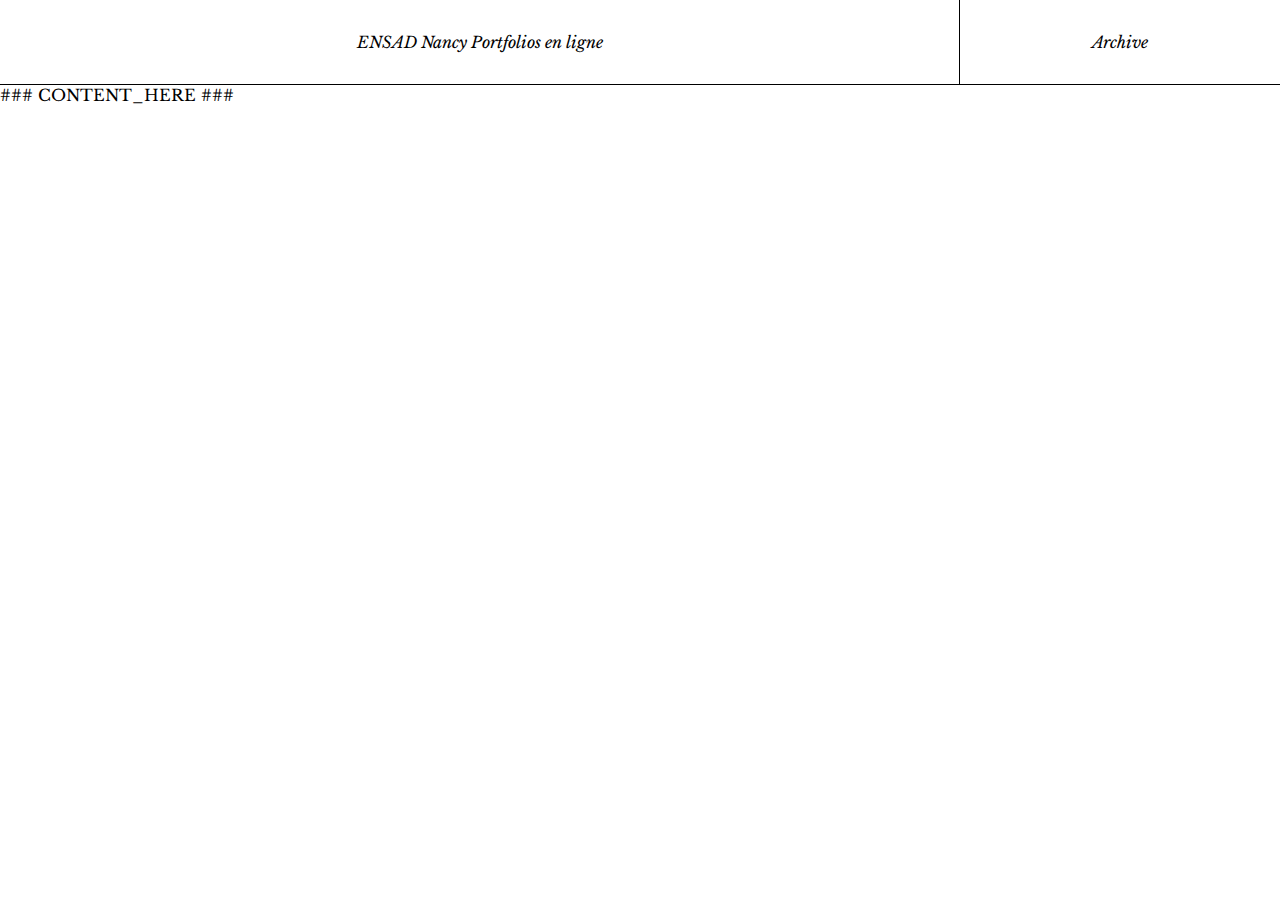
<file: index.src.html>
<!DOCTYPE html>
<html lang="en">
<head>
    <meta charset="UTF-8">
    <meta name="viewport" content="width=device-width, initial-scale=1.0">
    <link rel="preconnect" href="https://fonts.gstatic.com">
    <link href="https://fonts.googleapis.com/css2?family=Libre+Baskerville:ital,wght@0,400;0,700;1,400&display=swap" rel="stylesheet"> 
    <link rel="stylesheet" href="style.css">
    <title>ENSAD Nancy Portfolios en ligne</title>
</head>
<body>
    <header>
        <a class="header-link" href="/"><h1>ENSAD Nancy <em>Portfolios en ligne</em></h1></a>
        <a class="header-link header-link-archive" href="/archive.html"><div>Archive</div></a>
            </header>
    <main>
        ### CONTENT_HERE ###
    </main>
    <script>
        Array.from(document.querySelectorAll('article')).forEach(function(article) {
            var r = function() {
                var i = article.querySelector('img');
                if (!i) return;
                if (i.getAttribute('src')) return;
                i.setAttribute('src', i.getAttribute('data-src'));
                i.classList.add('loaded'); 
            };
            article.addEventListener('mouseenter', r);
            article.addEventListener('touchstart', r);
        });
    </script>
</body>
</html>
</file>
<file: style.css>
html, body {
    margin: 0;
    font-family: "Libre Baskerville", serif;
}

html * {
    font-weight: 400;
    font-size: 16px;
    box-sizing: border-box;
}

a {
    text-decoration: none;
    color: black;
}

h2, h3 {

    margin: 0;
}
h2 {
    text-transform: capitalize;
}
h3, a {
    font-style: italic;
}
sup {
    position: relative;
    font-size: 0.7em;
}
main {
    display: flex;
    flex-wrap: wrap;
}

header {
    width: 100%;
    
    border-bottom: 1px solid black;
}

h1 {
    display: block;
    text-align: center;
    margin: 0;
    padding: 2em 0;
    position: relative;
}

button {
    border: none;
    background: white;
    color: inherit;
    border-left: 1px solid black;
    padding: 2em 1.5em;
    flex: 0 0 calc(25% + 2px);
    font-family: inherit;
    font-size: inherit;
    cursor: pointer;
}


article {
    flex: 0 0 calc(25% - 0.25px);
    background: white;
    text-align: center;
    border-bottom: 1px solid black;
    border-right: 1px solid black;
    padding: 4em 0;
    overflow: hidden;
    position: relative;
}

article:nth-of-type(4n + 4) {
    border-right: none;
}


article:hover {

    filter: invert(100%);
}

.archive-intro {
    width: 100%;
    border-bottom: 1px solid black;
}

.archive-intro p {
    display: block;
    width: 100%;
    max-width: 960px;
    margin: auto;
    padding: 2em 1.6em;
}

.tag-name {
    display: inline-block;
    background: black;
    border-radius: 3px;
    padding: 2px 4px;
    font-family: Arial, Helvetica, sans-serif;
    color: white;
}

.pdf_interactif {
    background: rgb(27, 128, 27);
}

.cargo_initiation {
    background: rgb(61, 61, 255);
}

.web_sur_mesure {
    background: rgb(197, 10, 41);
}

.logiciels {
    background: black;
}

.columns {
    width: 100%;
    max-width: 960px;
    margin: auto;
    border-bottom: 1px solid black;;
}

.column {
    padding: 1.5em 1em;
    flex: 0 0 calc(99.999999999%);
}

.insecte {
    opacity: 0;
    position: absolute;
    width: 150px;
    height: 150px;
    object-fit: contain;
    z-index: 0;
    transition: opacity .2s;
}

article:hover .insecte {
    opacity: 1;
    animation: animation 2s infinite;
}

article .content {
    z-index: 1;
    position: relative;
}

@keyframes animation {
    0% {
        filter: invert(0%);
    }

    50% {
        filter: invert(100%);
    }

    100% {
        filter: invert(0%);
    }
}

article a {
    cursor: pointer;
}

header {
    border-bottom: 1px solid black;
}

img {
    display: none;
}

img.loaded {
    display: block;
}

.page-archive img {
    display: block;
    max-width: 100%;
    height: auto;
}

.q-a {
    margin-top: 1.5em;
    border-top: 1px solid black;
    padding-top: 1.5em;
}

.q-a time {
    font-style: italic;
}

.q-a .q::before {
    content: "Question : ";
    font-weight: 700;
}
.q-a .a {
    margin-top: .5em;
}
.q-a .a p:first-child {
margin-top: 0;
display: inline;
}
.q-a .a::before {
    content: "Réponse : ";
    font-weight: 700;
}
.q-a .r::before {
    content: "Ressource : ";
    font-weight: 700;
}

.q-a .r p:first-child {
    display: inline;
    margin-top: 0;
}

header {
    position: relative;
}
header .header-link:first-of-type {
    width: 75%;
    display: block;
}
.header-link-archive {
    position: absolute;
    right: 0;
    top: 0;
    display: flex;
    text-align: center;
    justify-content: center;
    align-items: center;
    height: 100%;
    background: white;
    width: calc(25% + 1px);
    border-left: 1px solid black;
}
.header-link-archive:hover {
    filter: invert(100%);
}

@media screen and (max-width: 1000px) {
    article {
        flex: 0 0 calc(1/3 * 99.999999999%);
    }

    header .header-link:first-of-type {
        width: 66.666%;
        display: block;
    }
    .header-link-archive {
        width: calc(33.333333333% + 1px);
    }
    article:nth-of-type(4n + 4) {
        border-right: 1px solid black;
    }
    article:nth-of-type(3n + 3) {
        border-right: none;
    }
}

@media screen and (max-width: 767px) {
    article {
        flex: 0 0 calc(1/2 * 99.999999999%);
    }
    header .header-link:first-of-type {
        width: 50%;
        display: block;
    }
    .header-link-archive {
        width: calc(50% + 1px);
    }
    article:nth-of-type(4n + 4) {
        border-right: 1px solid black;
    }
    button {
        flex: 0 0 calc(1/2 * 99.999999999%);
    }
    article:nth-of-type(3n + 3) {
        border-right: 1px solid black;
    }
    article:nth-of-type(2n + 2) {
        border-right: none;
    }
}


@media screen and (max-width: 600px) {
    article {
        flex: 0 0 calc(100%);
        border-right: none!important;
    }

    header .header-link:first-of-type {
        width: 100%;
        display: block;
    }
    .header-link-archive {
        position: static;
        border-top: 1px solid black;
        display: block;
        width: 100%;
        padding: 1.5em 0;
        border-left: 0;
    }

    button {
        border-bottom: 1px solid black;
        order: -1;
        border-left: none;
        flex: 0 0 calc(1/1 * 99.999999999%);
    }
}
</file>
